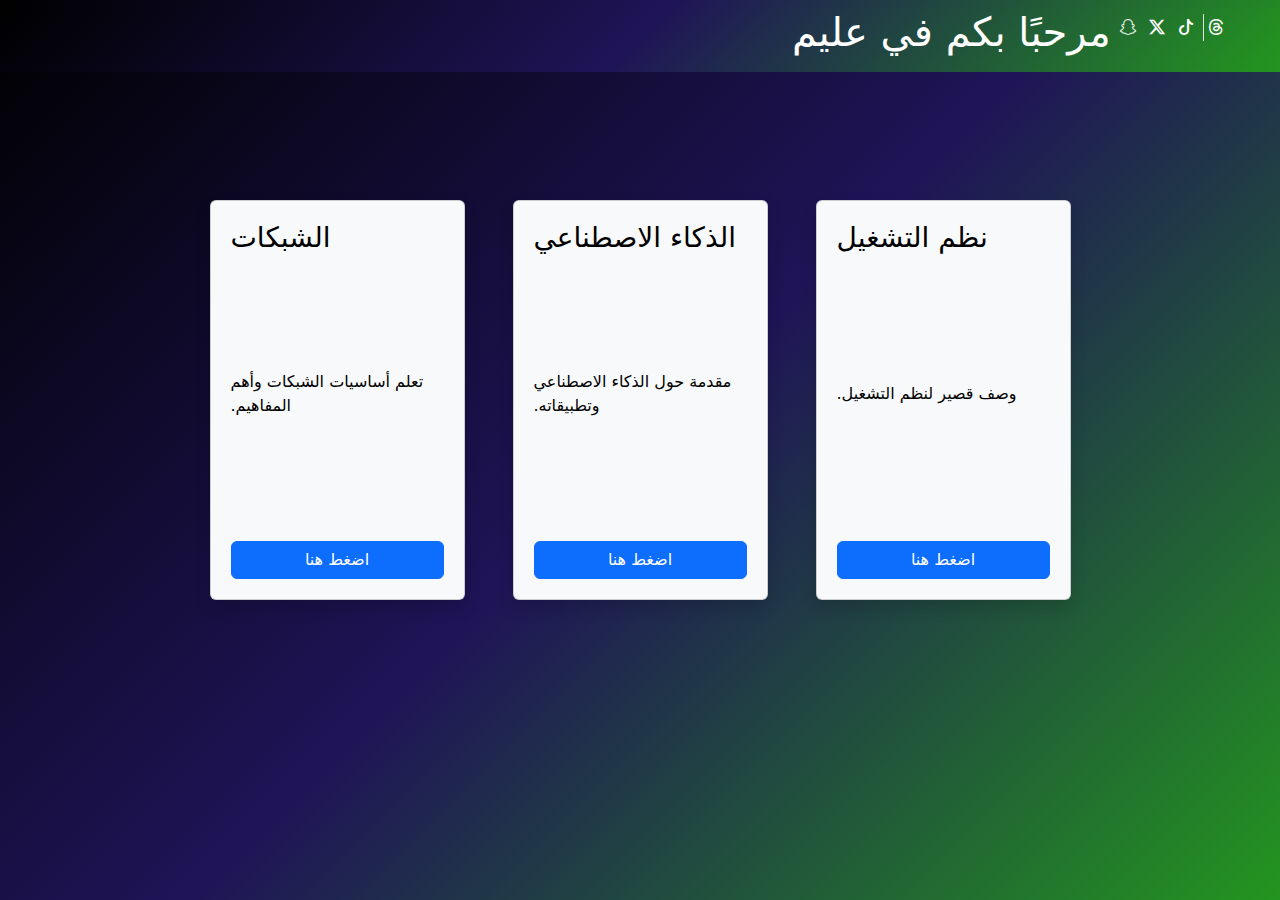
<file: index.html>
<!DOCTYPE html>
<html lang="ar" dir="rtl">
<head>
    <meta charset="UTF-8">
    <meta name="viewport" content="width=device-width, initial-scale=1.0">
    <title> عليم</title>
    <link href="https://cdn.jsdelivr.net/npm/bootstrap@5.3.3/dist/css/bootstrap.min.css" rel="stylesheet">
    <link rel="stylesheet" href="https://cdn.jsdelivr.net/npm/bootstrap-icons@1.11.3/font/bootstrap-icons.min.css">
    <style>
        body {
            background: linear-gradient(135deg, black, #1f1457, #23951f);
            color: white;
            min-height: 100vh;
        }
        .card {
            background: rgba(255, 255, 255, 0.1); /* خلفية شفافة قليلاً */
            color: white;
        }
    </style>
</head>
<body>
    
    <!-- Header -->
    <header> 
        <nav class="navbar" style="background: linear-gradient(135deg, black, #1f1457, #23951f);"> 
        <div class="container-fluid" style="background: linear-gradient(135deg, black, #1f1457, #23951f); color: white;"> 
        <ul class="list-unstyled" > 
        <li class="d-inline p-1 border-start"><i class="bi bi-threads text-white"></i></li> 
        <li class="d-inline p-1"><i class="bi bi-tiktok text-white"></i></li> 
        <li class="d-inline p-1"><i class="bi bi-twitter-x text-white"></i></li> 
        <li class="d-inline p-1"><i class="bi bi-snapchat text-white"></i></li> 
        </ul> 
        <h1 class="text-white" style="margin-left: 780px;"> مرحبًا بكم في عليم</h1>
        </div> 
        </nav> 
    </header>

    <!-- Main Content -->
    <main class="container mt-4">
        
 
        <div class="row">
            <div class="col text-center" style="color: white">
                <h2> </h2>
                <br> <br>
            </div>
        </div>
        
    
        <!DOCTYPE html>
        <html lang="ar">
        <head>
            <meta charset="UTF-8">
            <meta name="viewport" content="width=device-width, initial-scale=1">
            <title>تصميم البطاقات</title>
            <link href="https://cdn.jsdelivr.net/npm/bootstrap@5.3.0/dist/css/bootstrap.min.css" rel="stylesheet">
            <style>
                body {
                    direction: rtl;
                    text-align: right;
                    background-color: #f4f4f4;
                }
        
                .card {
                    width: 100%;
                    height: 400px;
                    background-color: #f8f9fa;
                    color: black;
                    display: flex;
                    flex-direction: column;
                    justify-content: space-between;
                    padding: 20px;
                }
 
            </style>
        </head>
        <body>
        
        <div class="container mt-5">
            <div class="row justify-content-center gap-4">
                <div class="col-md-3">
                    <div class="card shadow text-center">
                        <h3 class="text-start">نظم التشغيل</h3>
                        <p class="text-start">وصف قصير لنظم التشغيل.</p>
                        <form action="SecondPage.html" method="get">
                            <button class="btn btn-primary w-100">اضغط هنا</button>
                        </form>
                    </div>
                </div>
        
                <div class="col-md-3">
                    <div class="card shadow text-center">
                        <h3 class="text-start">الذكاء الاصطناعي</h3>
                        <p class="text-start">مقدمة حول الذكاء الاصطناعي وتطبيقاته.</p>
                        <form action="SecondPage.html" method="get">
                            <button class="btn btn-primary w-100">اضغط هنا</button>
                        </form>
                    </div>
                </div>
        
                <div class="col-md-3">
                    <div class="card shadow text-center">
                        <h3 class="text-start">الشبكات</h3>
                        <p class="text-start">تعلم أساسيات الشبكات وأهم المفاهيم.</p>
                        <form action="SecondPage.html" method="get">
                            <button class="btn btn-primary w-100">اضغط هنا</button>
                        </form>
                    </div>
                </div>
            </div>
        </div>
        
        </body>
        </html>
        
    </main>


   
</body>
</html>
</file>
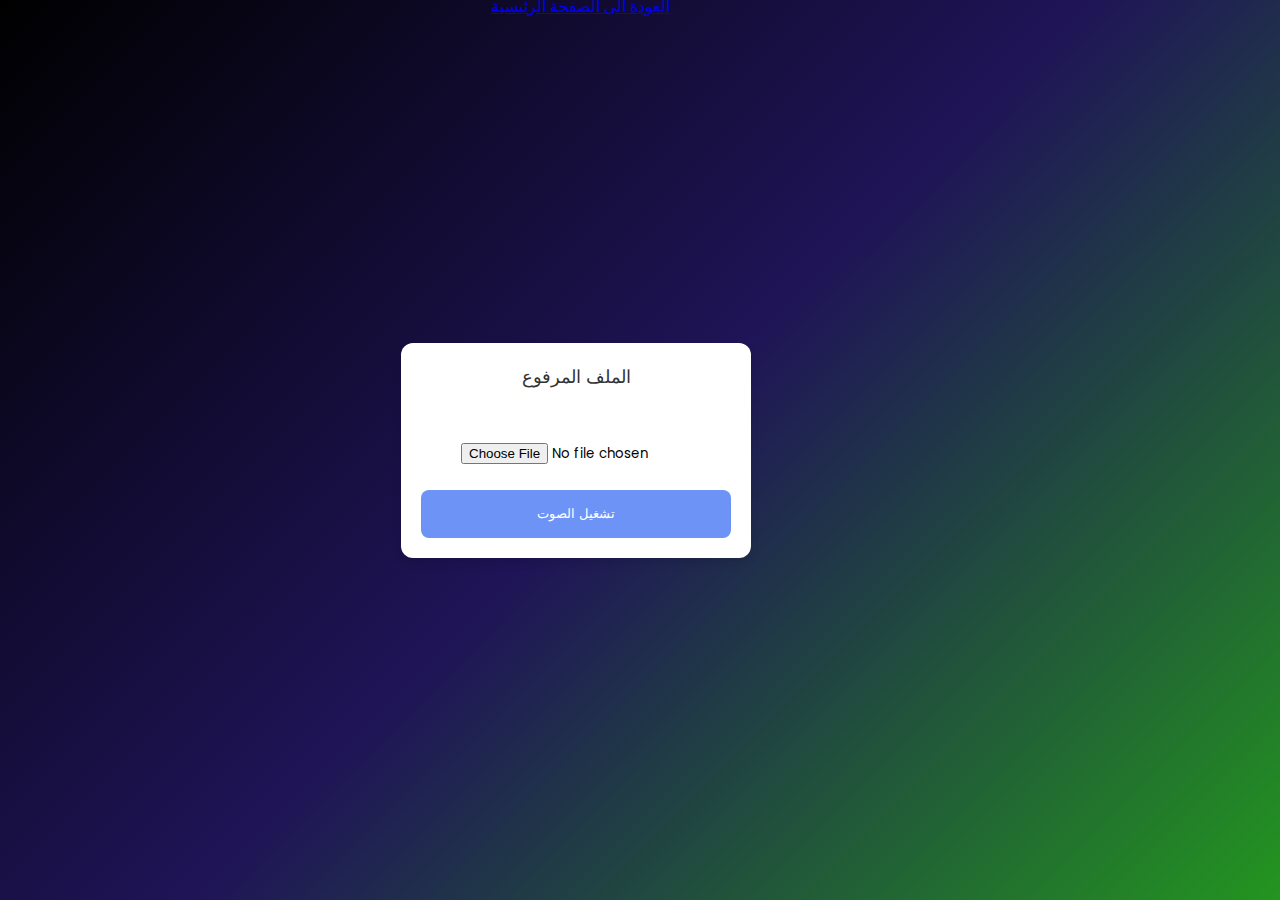
<file: 3Page.html>
<!DOCTYPE html>
<html lang="ar">
<head>
  <meta charset="UTF-8" />
  <title> </title>

  <link rel="stylesheet" href="style.css">
</head>
<body>
<div class="Main">
    <ul>
        <ol>
            <a href="index.html">
            العودة الى الصفحة الرئيسية
        </a>
    </ol>
    </ul>
 </div>
  <div class="container">

    <header> الملف المرفوع</header>
    <br>
    <br>


    <input type="file" id="fileInput" accept=".txt" style="margin-left: 40px;" />
    
    <br>
    <br>

    <button id="speakButton">تشغيل الصوت</button>
  </div>

  <script src="script.js" defer></script>
</body>
</html>
</file>
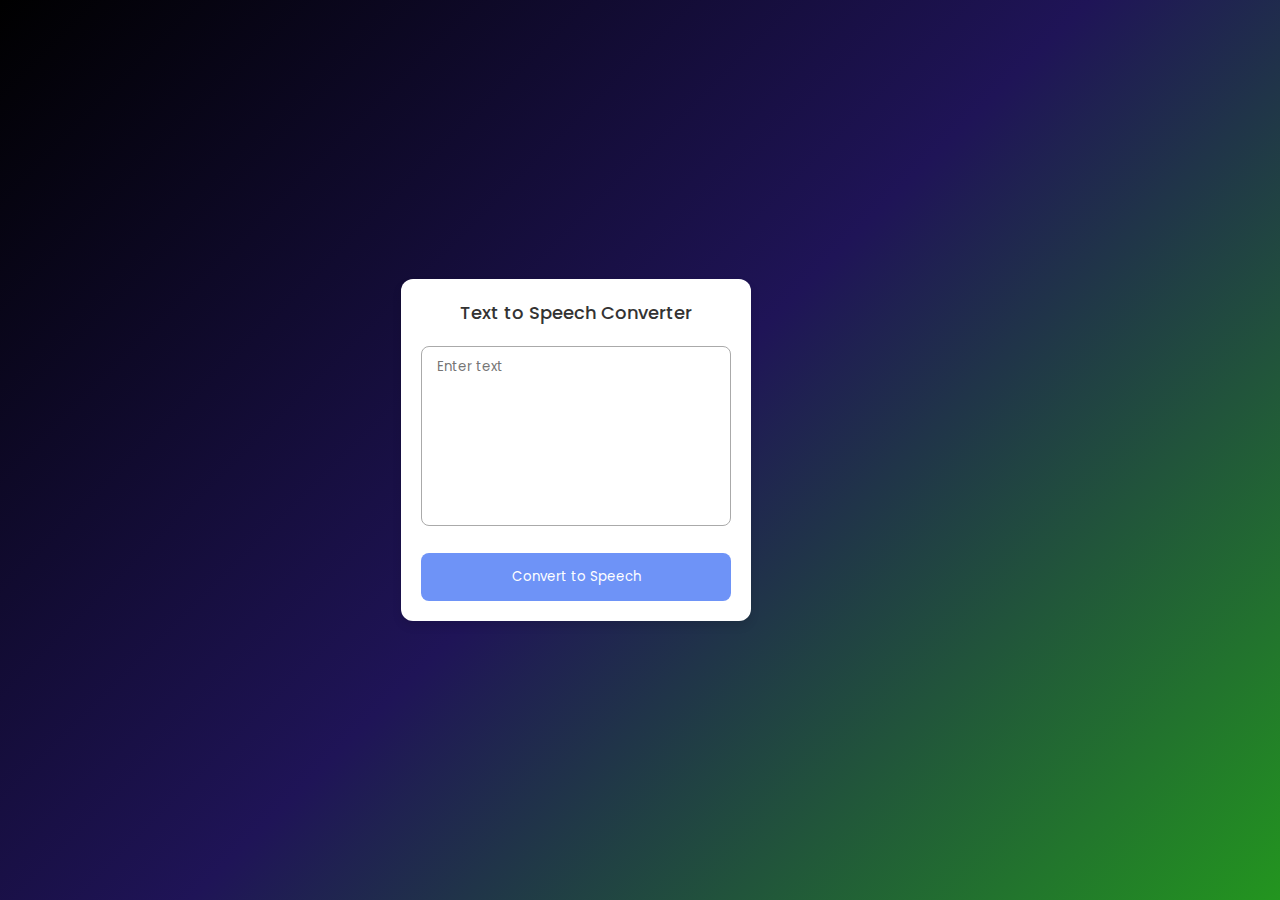
<file: t.html>
<!DOCTYPE html>
<!-- Coding By CodingNepal - codingnepalweb.com -->
<html lang="en">
  <head>
    <meta charset="UTF-8" />
    <meta http-equiv="X-UA-Compatible" content="IE=edge" />
    <meta name="viewport" content="width=device-width, initial-scale=1.0" />
    <title>Text to Speech Converter</title>
    <link rel="stylesheet" href="style.css" />
  </head>
  <body>
    <div class="container">
      <header>Text to Speech Converter</header>
      <textarea placeholder="Enter text"></textarea>
      <button>Convert to Speech</button>
    </div>

    <script src="script.js" defer></script>
  </body>
</html>
</file>
<file: style.css>
/* Import Google font – Poppins */
@import url("https://fonts.googleapis.com/css2?family=Poppins:wght@200;300;400;500;600;700&display=swap");

* {
  margin: 0;
  padding: 0;
  box-sizing: border-box;
  font-family: "Poppins", sans-serif;
}

body {
  height: 100vh;
  display: flex;
  align-items: center;
  justify-content: center;
  background: linear-gradient(135deg, black, #1f1457, #23951f);
}

.container {
  position: relative;
  max-width: 350px;
  width: 100%;
  background: #fff;
  border-radius: 12px;
  padding: 20px;
  box-shadow: 0 5px 10px rgba(0, 0, 0, 0.1);
  margin-right: 10%;
}

header {
  font-size: 18px;
  color: #333;
  font-weight: 500;
  text-align: center;
}

textarea {
  width: 100%;
  height: 180px;
  border-radius: 8px;
  margin: 20px 0;
  padding: 10px 15px;
  resize: none;
  outline: none;
  border: 1px solid #aaa;
}

button {
  width: 100%;
  padding: 14px 0;
  border: none;
  border-radius: 8px;
  color: #fff;
  background: #6e93f7;
  cursor: pointer;
  transition: all 0.3s ease;
}

button:hover {
    background: linear-gradient(135deg, black, #1f1457, #23951f);
}
.Main ul ol {
    margin-top: -456px;
    margin-left: 90px;
color: #000;
    display: block;
    position: absolute;
    
  }
</file>
